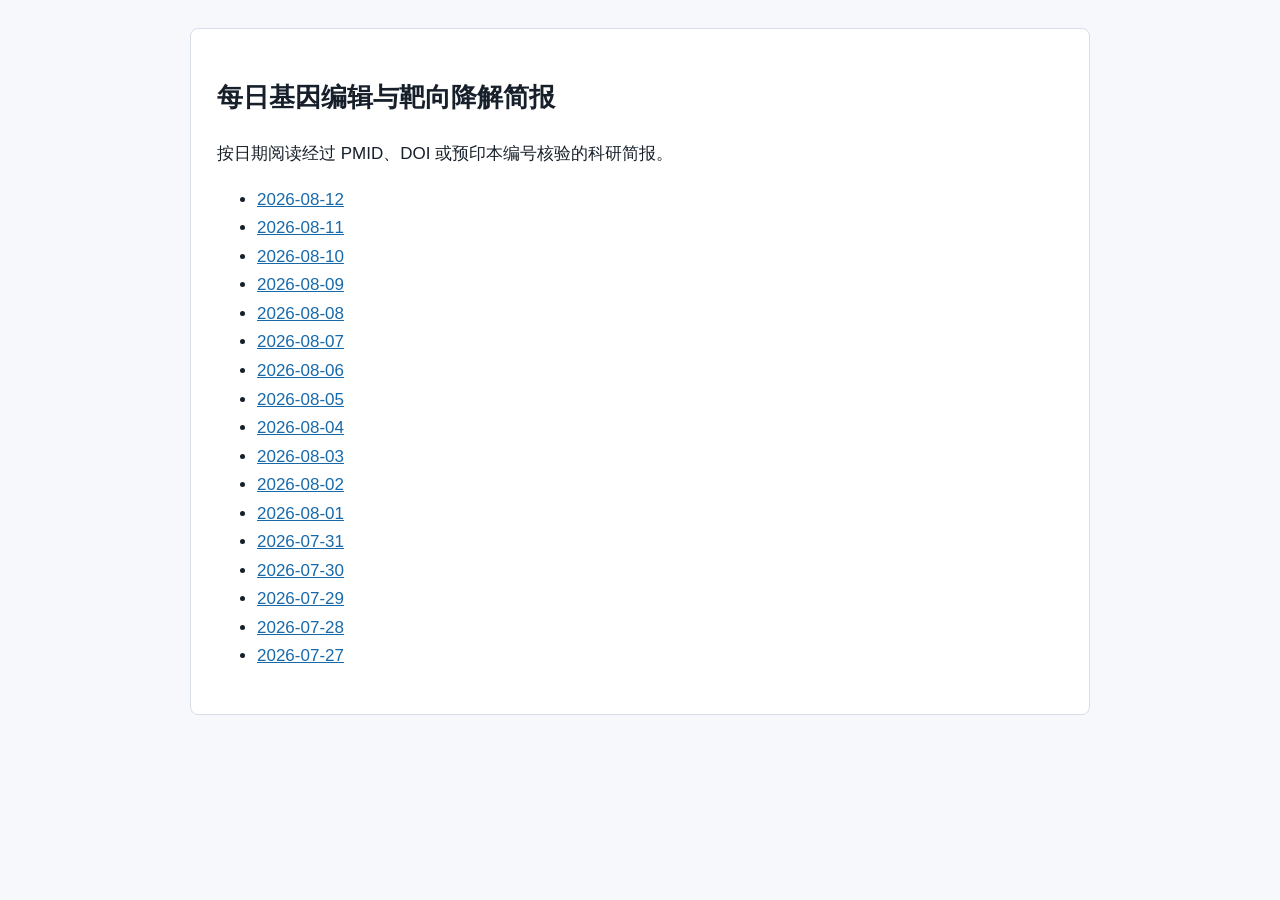
<file: daily-editing-briefs/index.html>
<!doctype html>
<html lang="zh-CN">
<head>
  <meta charset="utf-8">
  <meta name="viewport" content="width=device-width, initial-scale=1">
  <title>每日基因编辑与靶向降解简报</title>
  <style>
    body { margin:0; font:17px/1.68 -apple-system,BlinkMacSystemFont,"Segoe UI",sans-serif; color:#17202a; background:#f7f8fb; }
    main { max-width:900px; margin:0 auto; padding:28px 18px 50px; }
    article { background:#fff; border:1px solid #d8dee8; border-radius:8px; padding:26px; }
    a { color:#1769aa; }
  </style>
</head>
<body>
<main>
  <article>
    <h1>每日基因编辑与靶向降解简报</h1>
    <p>按日期阅读经过 PMID、DOI 或预印本编号核验的科研简报。</p>
    <ul>
      <li><a href="reader.html?date=2026-08-12">2026-08-12</a></li>
      <li><a href="reader.html?date=2026-08-11">2026-08-11</a></li>
      <li><a href="reader.html?date=2026-08-10">2026-08-10</a></li>
      <li><a href="reader.html?date=2026-08-09">2026-08-09</a></li>
      <li><a href="reader.html?date=2026-08-08">2026-08-08</a></li>
      <li><a href="reader.html?date=2026-08-07">2026-08-07</a></li>
      <li><a href="reader.html?date=2026-08-06">2026-08-06</a></li>
      <li><a href="reader.html?date=2026-08-05">2026-08-05</a></li>
      <li><a href="reader.html?date=2026-08-04">2026-08-04</a></li>
      <li><a href="reader.html?date=2026-08-03">2026-08-03</a></li>
      <li><a href="reader.html?date=2026-08-02">2026-08-02</a></li>
      <li><a href="reader.html?date=2026-08-01">2026-08-01</a></li>
      <li><a href="reader.html?date=2026-07-31">2026-07-31</a></li>
      <li><a href="reader.html?date=2026-07-30">2026-07-30</a></li>
      <li><a href="reader.html?date=2026-07-29">2026-07-29</a></li>
      <li><a href="reader.html?date=2026-07-28">2026-07-28</a></li>
      <li><a href="reader.html?date=2026-07-27">2026-07-27</a></li>
    </ul>
  </article>
</main>
</body>
</html>
</file>
